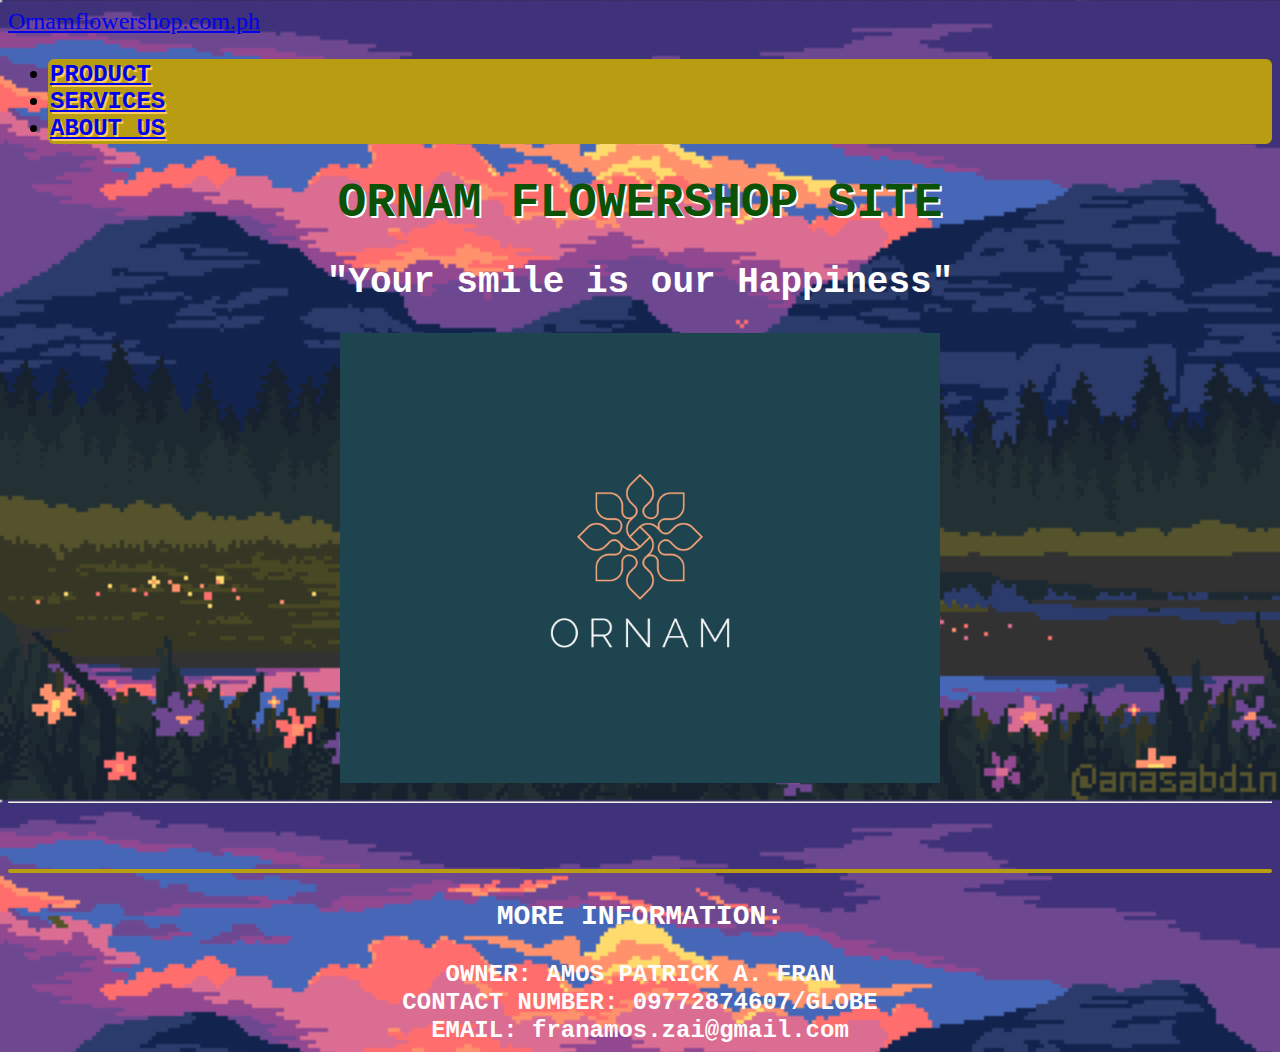
<file: Index.html>
<!DOCTYPE html>
<head>
  <meta http-equiv="business type" content="text/html; charset=utf-8" />
    <link rel="stylesheet" href="style.css">
      <a href="ornamflowershop.com">Ornamflowershop.com.ph</a>
      <title>APAF PROJECT WEBSITE</title>
</head>
     <body>
      <strong>
        <ul class="nav-area">       
          <div>
               <li><a href="product.html">PRODUCT</a></li>
               <li><a href="services.html">SERVICES</a></li>
               <li><a href="about us.html">ABOUT US</a></li>
          </div>
        </ul>
      </strong>
        <center>
         <h1>ORNAM FLOWERSHOP SITE</h1>
           <h2>"Your smile is our Happiness"</h2>
            <img src="ornament.jpg" width="600">
              <hr>
              <br/> <br />
            <div class="INFO"></div>
          <h3>MORE INFORMATION:</h3>
          <b>OWNER: AMOS PATRICK A. FRAN</b> 
          <br>
          <b>CONTACT NUMBER: 09772874607/GLOBE</b> 
          <br/>
          <b>EMAIL: franamos.zai@gmail.com</b> 
        </center>    
    </body>
</file>
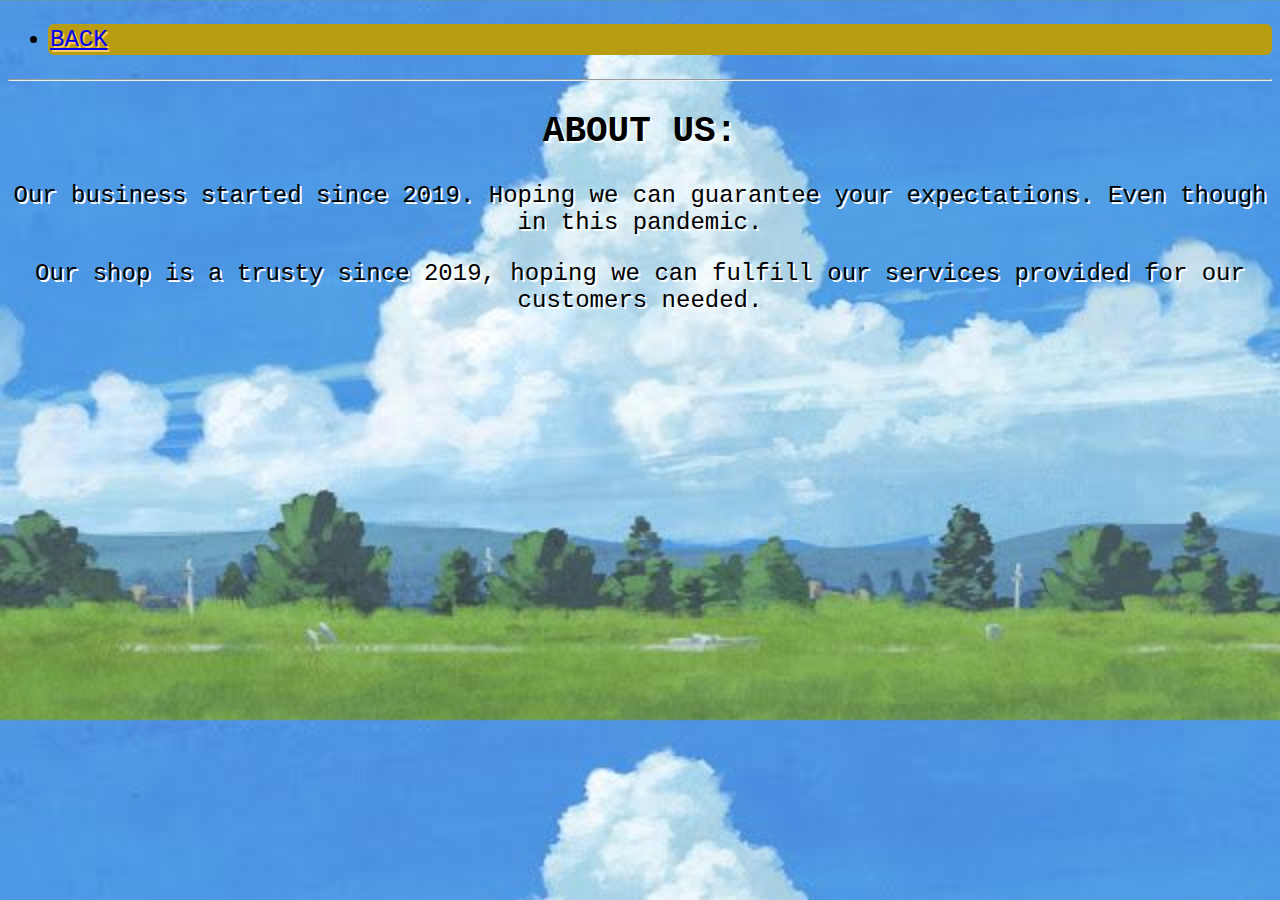
<file: about us.html>
<!DOCTYPE html>
<html>
  <head>
    <meta http-equiv="content-type" content="text/html; charset=utf-8" />
    <link rel="stylesheet" href="style3.css">
    <title>ABOUT US</title> 
     <ul class="nav-area">
    <div>
    <li><a href="index.html">BACK</a></li>
    </div>
    </ul>
  </head>
  <body>
   <center>
     <hr>
    <h2>About Us:</h2>
    <p>
      Our business started since 2019. Hoping we can guarantee your expectations. Even though in this pandemic.
    </p>
     <p>Our shop is a trusty since 2019, hoping we can fulfill our services provided for our customers needed.</p>
   </center>
  </body>
</html>
</file>
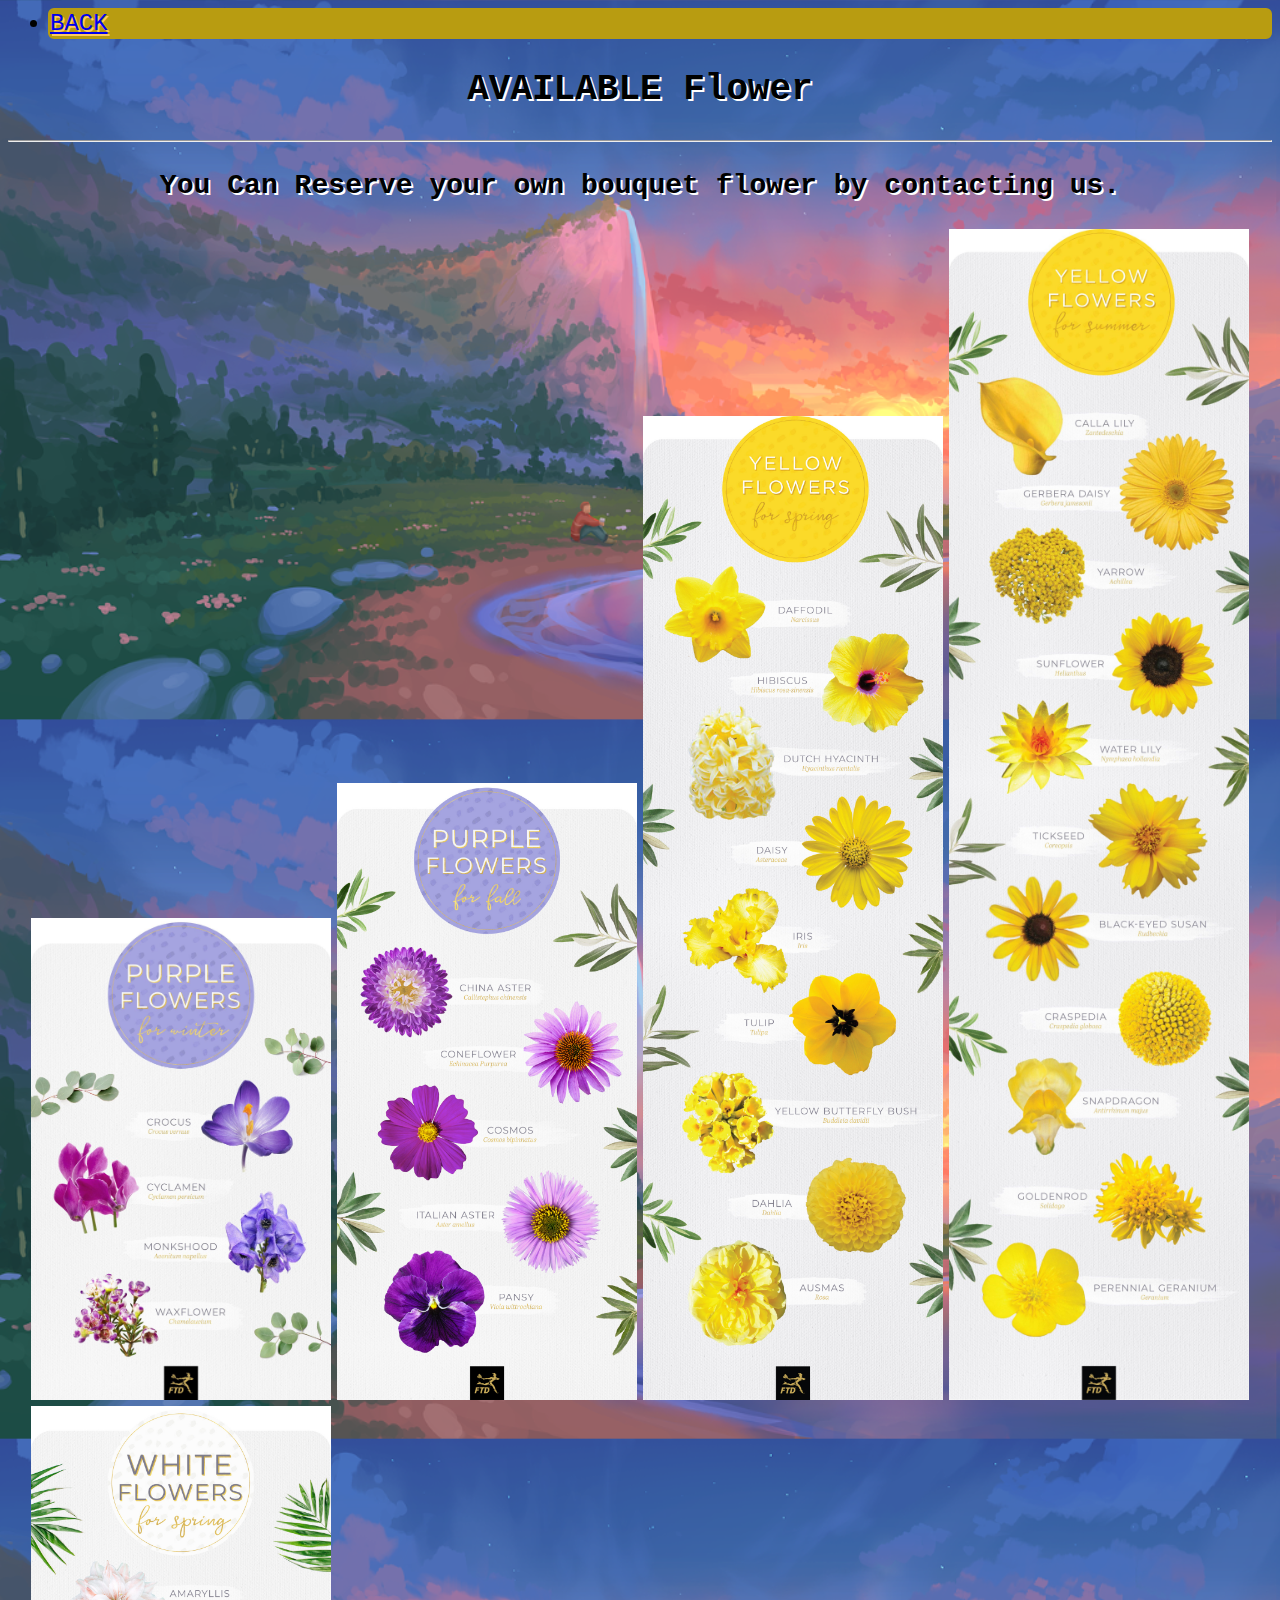
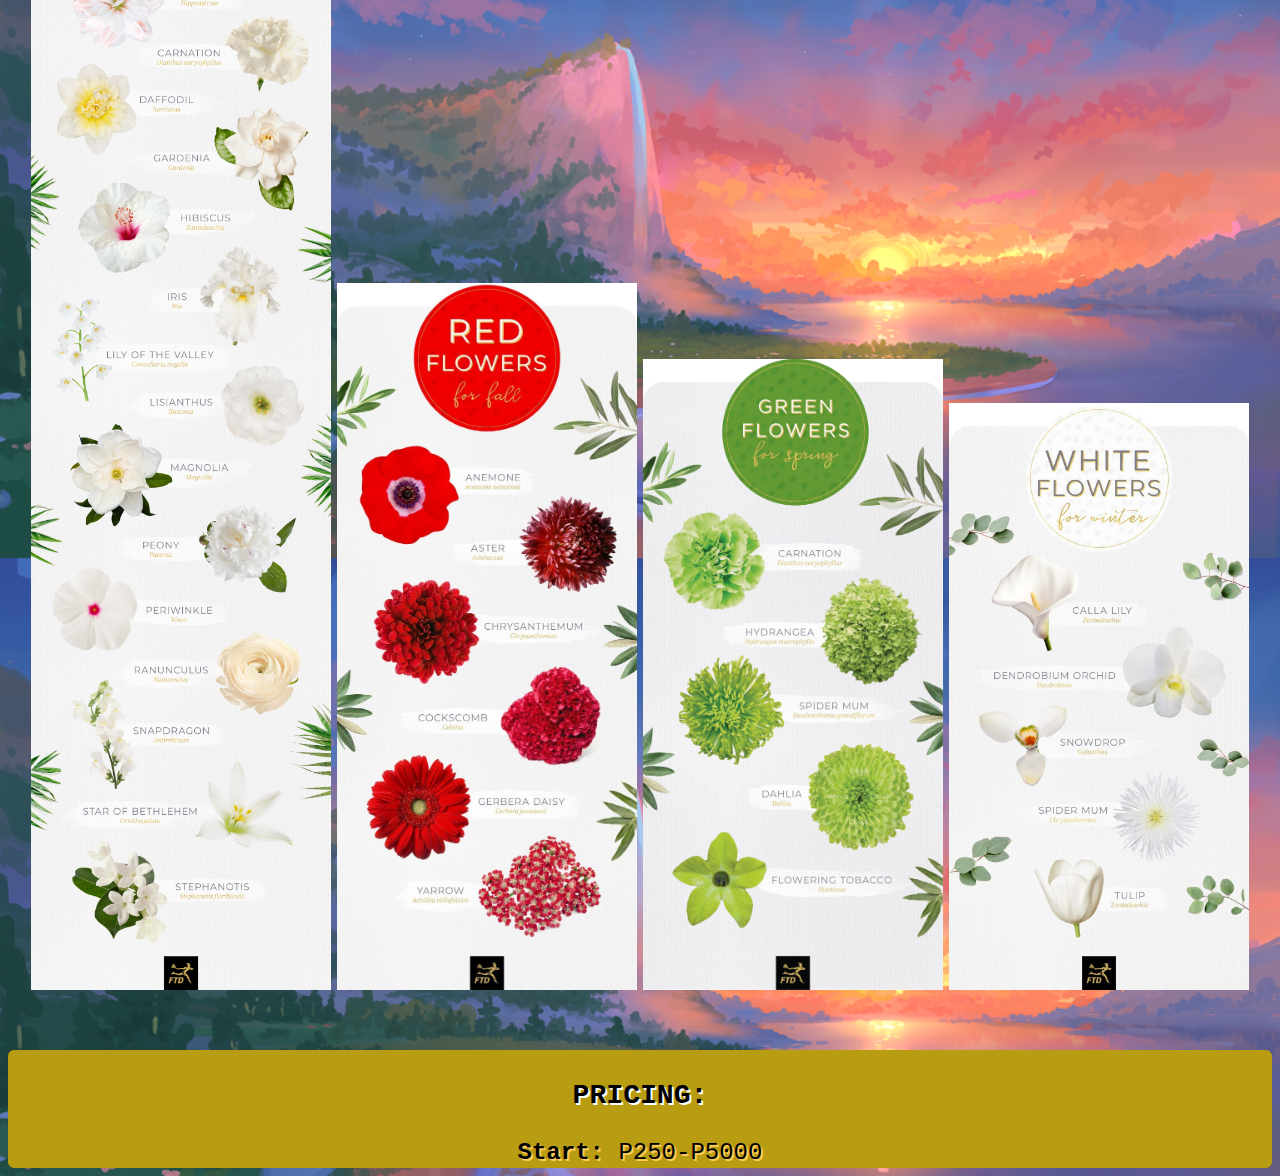
<file: product.html>
<!DOCTYPE <!DOCTYPE html>
<html>
  <head>
    <meta http-equiv="content-type" content="text/html; charset=utf-8" />
    <link rel="stylesheet" href="style2.css">
    <title>Product</title>
    
    <ul class="nav-area">
    <div>
    <li><a href="main.html">BACK</a></li>
    </div>
    </ul>
  </head>
      <bbody>
       <center>
        <h2>AVAILABLE Flower</h2>
        <hr>
        <h3>You Can Reserve your own bouquet flower by contacting us.</h3>
        <img src="purple.jpg" width="300">
        <img src="purple1.png" width="300">
        <img src="yellow.png" width="300">
        <img src="yellow1.jpg" width="300">
        <img src="white.png" width="300">
        <img src="red.jpg" width="300">
        <img src="green.jpg" width="300">
        <img src="white1.jpg" width="300">
       <center>
       <br/><br />
            <div class="info">
             <h3>PRICING:</h3>
              <b>Start:</b> P250-P5000
              <br />
       </center>
      </body>
</html>
</file>
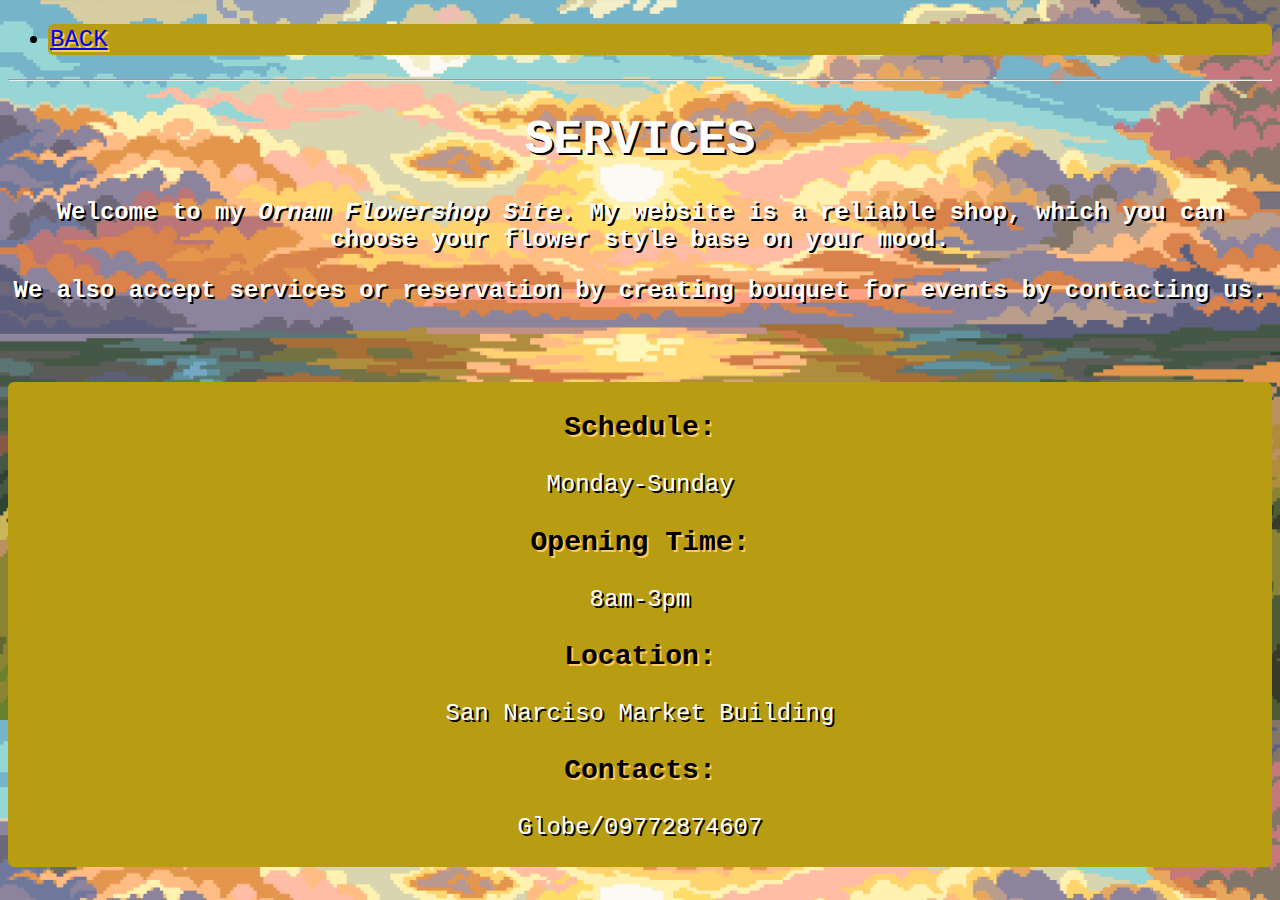
<file: services.html>
<!DOCTYPE html>
<html>
    <head>
       <meta http-equiv="content-type" content  ="text/html; charset=utf-8" />
       <link rel="stylesheet" href="style4.css">
        <title>SERVICES</title>
         <ul class="nav-area">
    <div>
    <li><a href="index.html">BACK</a></li>
    </div>
    </ul>
        <hr>
     </head>
   <body>
     <center>
       <h1>Services</h1>
       <strong><p>Welcome to my <i>Ornam Flowershop Site</i>. My website is a reliable shop, which you can choose your flower style base on your mood. </p></strong>
         <strong><p>We also accept services or reservation by creating bouquet for events by contacting us.</p></strong>
       <br/><br />
            <div class="info">
               <h3>Schedule:</h3>
               <p>Monday-Sunday</p>
               <h3>Opening Time:</h3>
               <p>8am-3pm</p>
               <h3>Location:</h3>
               <p>San Narciso Market Building</p>
               <h3>Contacts:</h3>
               <p>Globe/09772874607</p>
               
    </center>
  </body>
</html>
</file>
<file: style.css>
body {
    background-image: url("pink.gif");
    background-size:100%;
    font-size: x-large;
     }

       div{
        font-family: 'Courier New', Courier, monospace; 
        border: 2px solid rgb(184, 156, 17);
        border-radius: 6px;
        background-color: rgb(184, 156, 17);
        text-shadow: 2px 2px rgb(255, 202, 97); 
       } 

     h1 {
        font-family: 'Courier New', Courier, monospace; 
        color: rgb(11, 82, 7); 
        text-shadow: 2px 2px rgb(255, 255, 255);  
        }

    h2 {
        font-family: 'Courier New', Courier, monospace; 
        color: rgb(255, 255, 255);  
       }

    h3 {
      font-family: 'Courier New', Courier, monospace; 
      color: rgb(255, 255, 255);
       }  
      
    b {
      font-family: 'Courier New', Courier, monospace; 
      color: rgb(255, 253, 253);
       }
</file>
<file: style3.css>
body {
    background-image: url("anime.jpg");
    background-size:100%;
    font-size: x-large;
     }

     div {
        font-family: 'Courier New', Courier, monospace; 
        border: 2px solid rgb(184, 156, 17);
        border-radius: 6px;
        background-color: rgb(184, 156, 17);
        text-shadow: 2px 2px rgb(255, 202, 97); 
        } 

    h2 {
       font-family: 'Courier New', Courier, monospace; 
       color: rgb(0, 0, 0); 
       text-transform: uppercase;
       text-shadow: 2px 2px rgb(255, 255, 255); 
       }
     

    p {
       font-family: 'Courier New', Courier, monospace; 
       color: rgb(0, 0, 0); 
       text-shadow: 2px 2px rgb(255, 255, 255);
       }
</file>
<file: style2.css>
body {
    background-image: url("land.png");
    background-size:100%;
    font-size: x-large;
     }

    div {
        font-family: 'Courier New', Courier, monospace; 
        border: 2px solid rgb(184, 156, 17);
        border-radius: 6px;
        background-color: rgb(184, 156, 17);
        text-shadow: 2px 2px rgb(255, 202, 97); 
        } 

    h2 {
       font-family: 'Courier New', Courier, monospace; 
       color: rgb(0, 0, 0); 
       text-shadow: 2px 2px rgb(255, 255, 255); 
       }

    h3 {
       font-family: 'Courier New', Courier, monospace; 
       color: rgb(0, 0, 0); 
       text-shadow: 2px 2px rgb(255, 255, 255); 
       }
</file>
<file: style4.css>
body {
    background-image: url("sunset.png");
    background-size:100%;
    font-size: x-large;
     }

     div {
        font-family: 'Courier New', Courier, monospace; 
        border: 2px solid rgb(184, 156, 17);
        border-radius: 6px;
        background-color: rgb(184, 156, 17);
        text-shadow: 2px 2px rgb(255, 202, 97); 
        } 

        h1 {
            font-family: 'Courier New', Courier, monospace; 
            color: rgb(255, 254, 254); 
            text-transform: uppercase;
            text-shadow: 2px 2px rgb(0, 0, 0); 
            }

            p {
                font-family: 'Courier New', Courier, monospace; 
                color: rgb(255, 255, 255);
                text-shadow: 2px 2px rgb(0, 0, 0);  
                }
</file>
